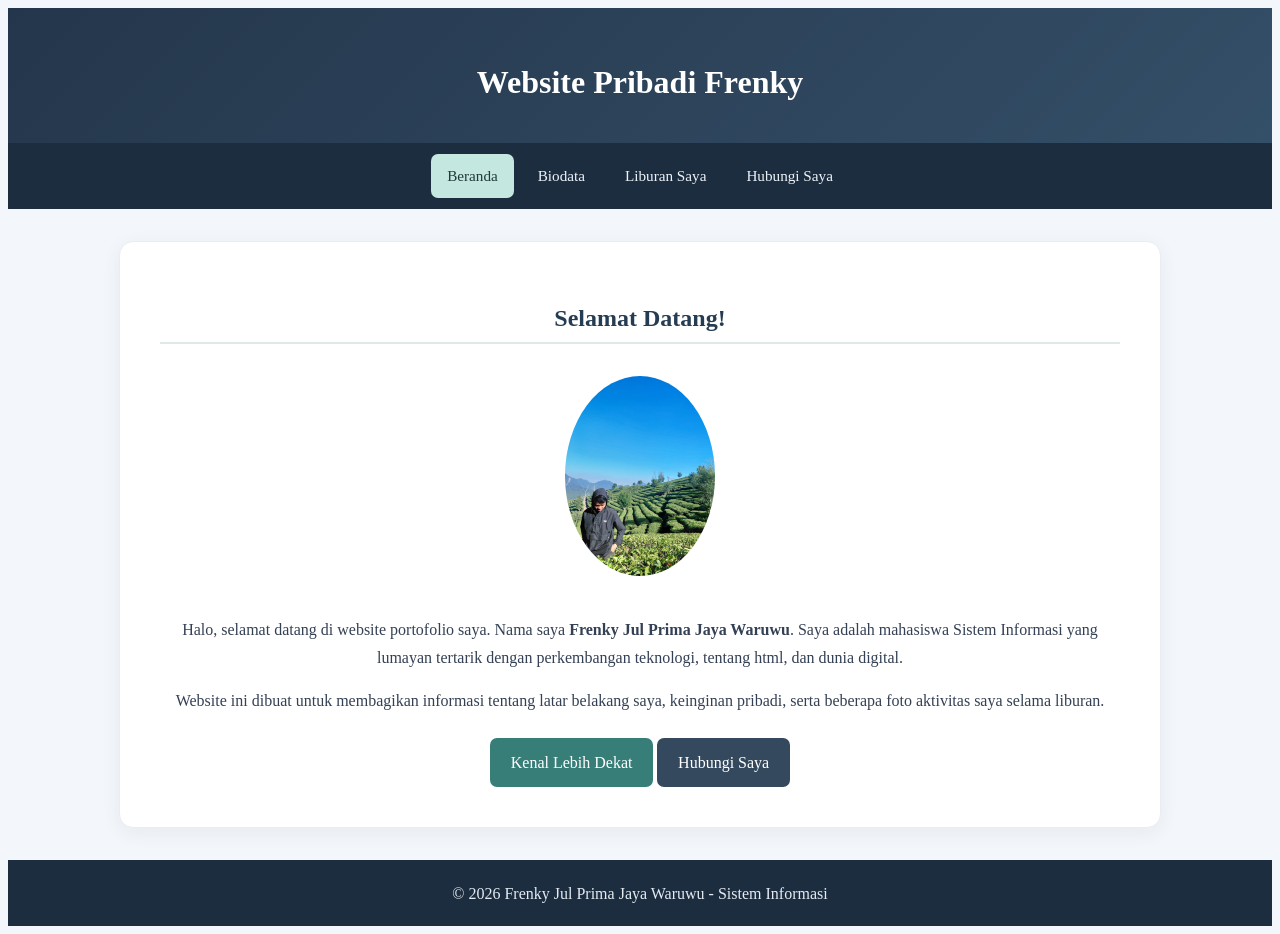
<file: index.html>
<!DOCTYPE html>
<html lang="id">
<head>
    <meta charset="UTF-8">
    <meta name="viewport" content="width=device-width, initial-scale=1.0">
    <title>Beranda | Frenky Waruwu</title>

    <link rel="stylesheet" href="style.css">
</head>
<body>

    <header>
        <h1>Website Pribadi Frenky</h1>
    </header>

    <nav>
        <a href="index.html" class="active">Beranda</a>
        <a href="biodata.html">Biodata</a>
        <a href="myHoliday.html">Liburan Saya</a>
        <a href="contact.html">Hubungi Saya</a>
    </nav>

    <main>
        <div style="text-align: center;">
            <h2>Selamat Datang!</h2>
            <img src="profil.jpeg" alt="Foto Frenky" style="width: 150px; border-radius: 50%; margin: 1rem 0;">
            
            <p>Halo, selamat datang di website portofolio saya. Nama saya <strong>Frenky Jul Prima Jaya Waruwu</strong>. Saya adalah mahasiswa Sistem Informasi yang lumayan tertarik dengan perkembangan teknologi, tentang html, dan dunia digital.</p>
            
            <p>Website ini dibuat untuk membagikan informasi tentang latar belakang saya, keinginan pribadi, serta beberapa foto aktivitas saya selama liburan.</p>

            <!-- Ajakan Bertindak (Call-to-Action) -->
            <a href="biodata.html" class="btn">Kenal Lebih Dekat</a>
            <a href="contact.html" class="btn" style="background-color: #34495e;">Hubungi Saya</a>
        </div>
    </main>

    <footer>
        <p>&copy; 2026 Frenky Jul Prima Jaya Waruwu - Sistem Informasi</p>
    </footer>

</body>
</html>
</file>
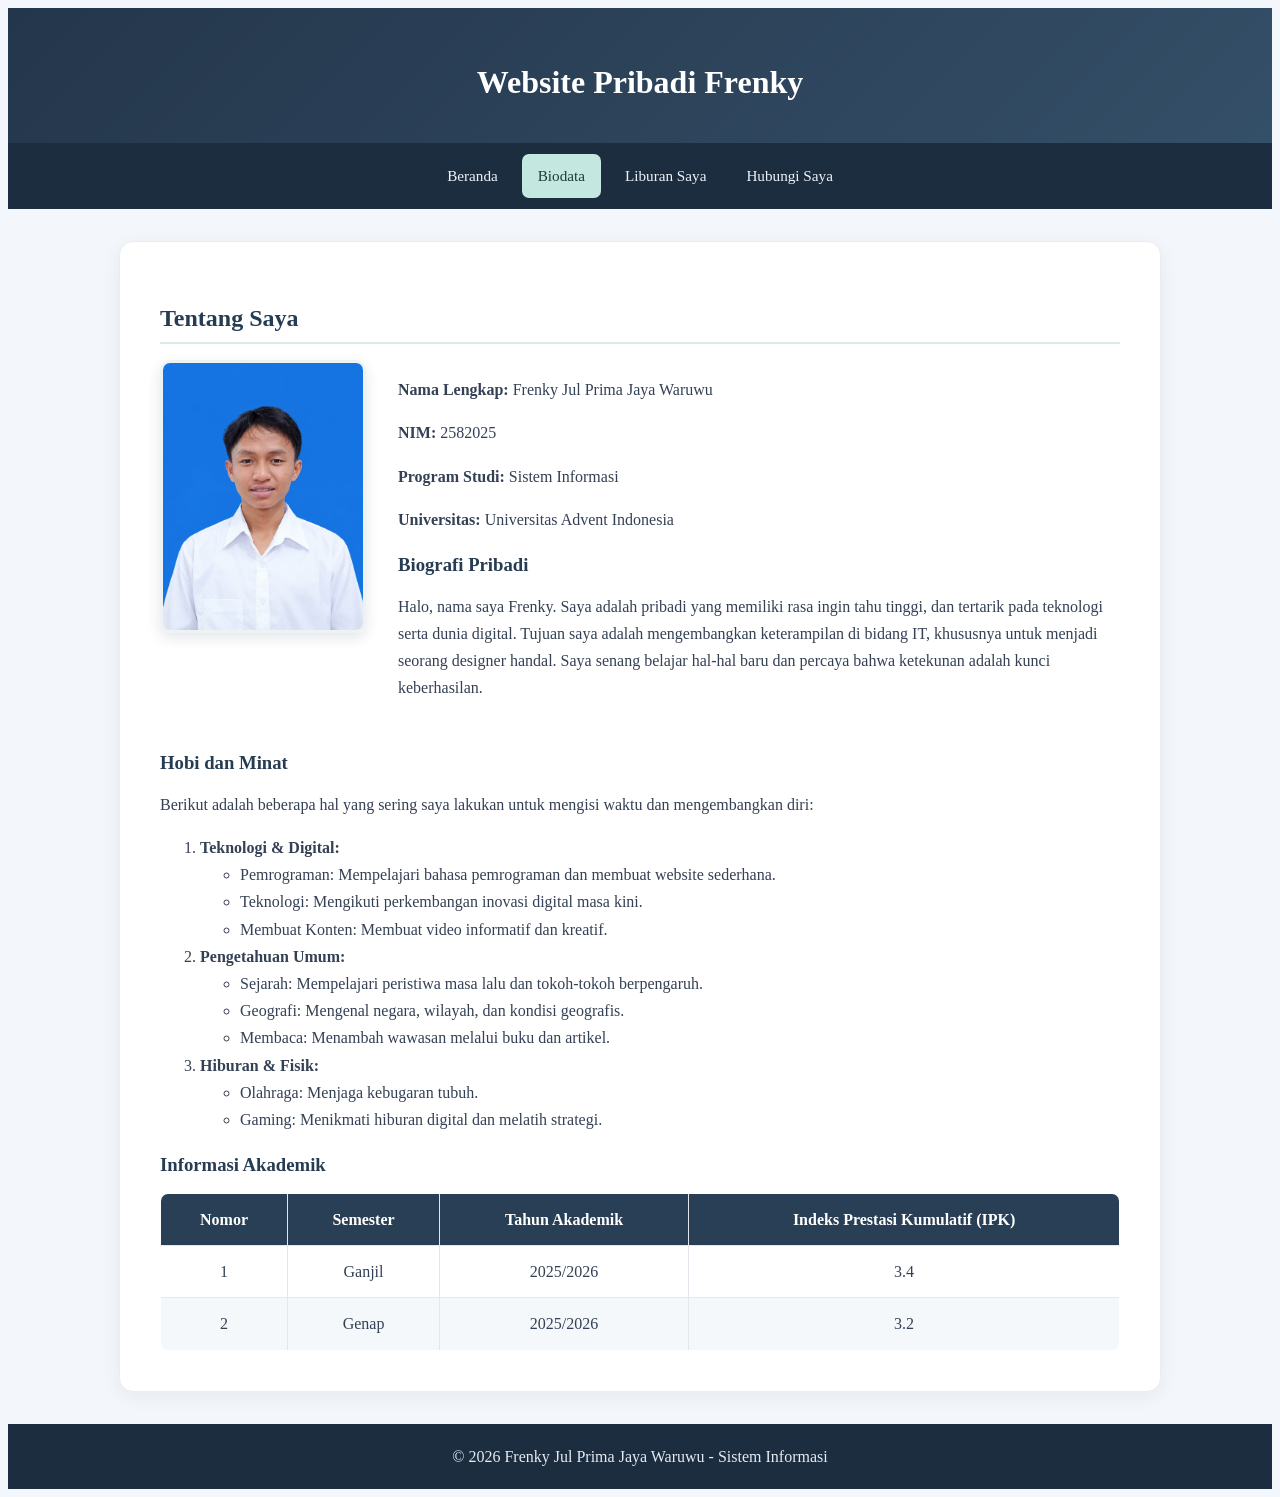
<file: biodata.html>
<!DOCTYPE html>
<html lang="id">
<head>
    <meta charset="UTF-8">
    <meta name="viewport" content="width=device-width, initial-scale=1.0">
    <title>Biodata | Frenky Waruwu</title>
    <link rel="stylesheet" href="style.css">
</head>
<body>

    <header>
        <h1>Website Pribadi Frenky</h1>
    </header>

    <nav>
        <a href="index.html">Beranda</a>
        <a href="biodata.html" class="active">Biodata</a>
        <a href="myHoliday.html">Liburan Saya</a>
        <a href="contact.html">Hubungi Saya</a>
    </nav>

    <main>
        <h2>Tentang Saya</h2>
        
        <div class="bio-layout">
            <img src="profil-frenk.jpeg" alt="Foto Profil Frenky 3x4" class="bio-photo">
            
            <div class="bio-text">
                <p><strong>Nama Lengkap:</strong> Frenky Jul Prima Jaya Waruwu</p>
                <p><strong>NIM:</strong> 2582025</p>
                <p><strong>Program Studi:</strong> Sistem Informasi</p>
                <p><strong>Universitas:</strong> Universitas Advent Indonesia</p>
                
                <h3>Biografi Pribadi</h3>
                <p>Halo, nama saya Frenky. Saya adalah pribadi yang memiliki rasa ingin tahu tinggi, dan tertarik pada teknologi serta dunia digital. Tujuan saya adalah mengembangkan keterampilan di bidang IT, khususnya untuk menjadi seorang designer handal. Saya senang belajar hal-hal baru dan percaya bahwa ketekunan adalah kunci keberhasilan.</p>
            </div>
        </div>

        <h3>Hobi dan Minat</h3>
        <p>Berikut adalah beberapa hal yang sering saya lakukan untuk mengisi waktu dan mengembangkan diri:</p>
        
        <!-- Daftar HTML Berurutan (Ordered List) & Tidak Berurutan (Unordered List) -->
        <ol>
            <li><strong>Teknologi & Digital:</strong>
                <ul>
                    <li>Pemrograman: Mempelajari bahasa pemrograman dan membuat website sederhana.</li>
                    <li>Teknologi: Mengikuti perkembangan inovasi digital masa kini.</li>
                    <li>Membuat Konten: Membuat video informatif dan kreatif.</li>
                </ul>
            </li>
            <li><strong>Pengetahuan Umum:</strong>
                <ul>
                    <li>Sejarah: Mempelajari peristiwa masa lalu dan tokoh-tokoh berpengaruh.</li>
                    <li>Geografi: Mengenal negara, wilayah, dan kondisi geografis.</li>
                    <li>Membaca: Menambah wawasan melalui buku dan artikel.</li>
                </ul>
            </li>
            <li><strong>Hiburan & Fisik:</strong>
                <ul>
                    <li>Olahraga: Menjaga kebugaran tubuh.</li>
                    <li>Gaming: Menikmati hiburan digital dan melatih strategi.</li>
                </ul>
            </li>
        </ol>

        <h3>Informasi Akademik</h3>
        <!-- Tabel Terstruktur -->
        <table>
            <thead>
                <tr>
                    <th>Nomor</th>
                    <th>Semester</th>
                    <th>Tahun Akademik</th>
                    <th>Indeks Prestasi Kumulatif (IPK)</th>
                </tr>
            </thead>
            <tbody>
                <tr>
                    <td>1</td>
                    <td>Ganjil</td>
                    <td>2025/2026</td>
                    <td>3.4</td>
                </tr>
                <tr>
                    <td>2</td>
                    <td>Genap</td>
                    <td>2025/2026</td>
                    <td>3.2</td>
                </tr>
            </tbody>
        </table>
    </main>

    <footer>
        <p>&copy; 2026 Frenky Jul Prima Jaya Waruwu - Sistem Informasi</p>
    </footer>

</body>
</html>
</file>
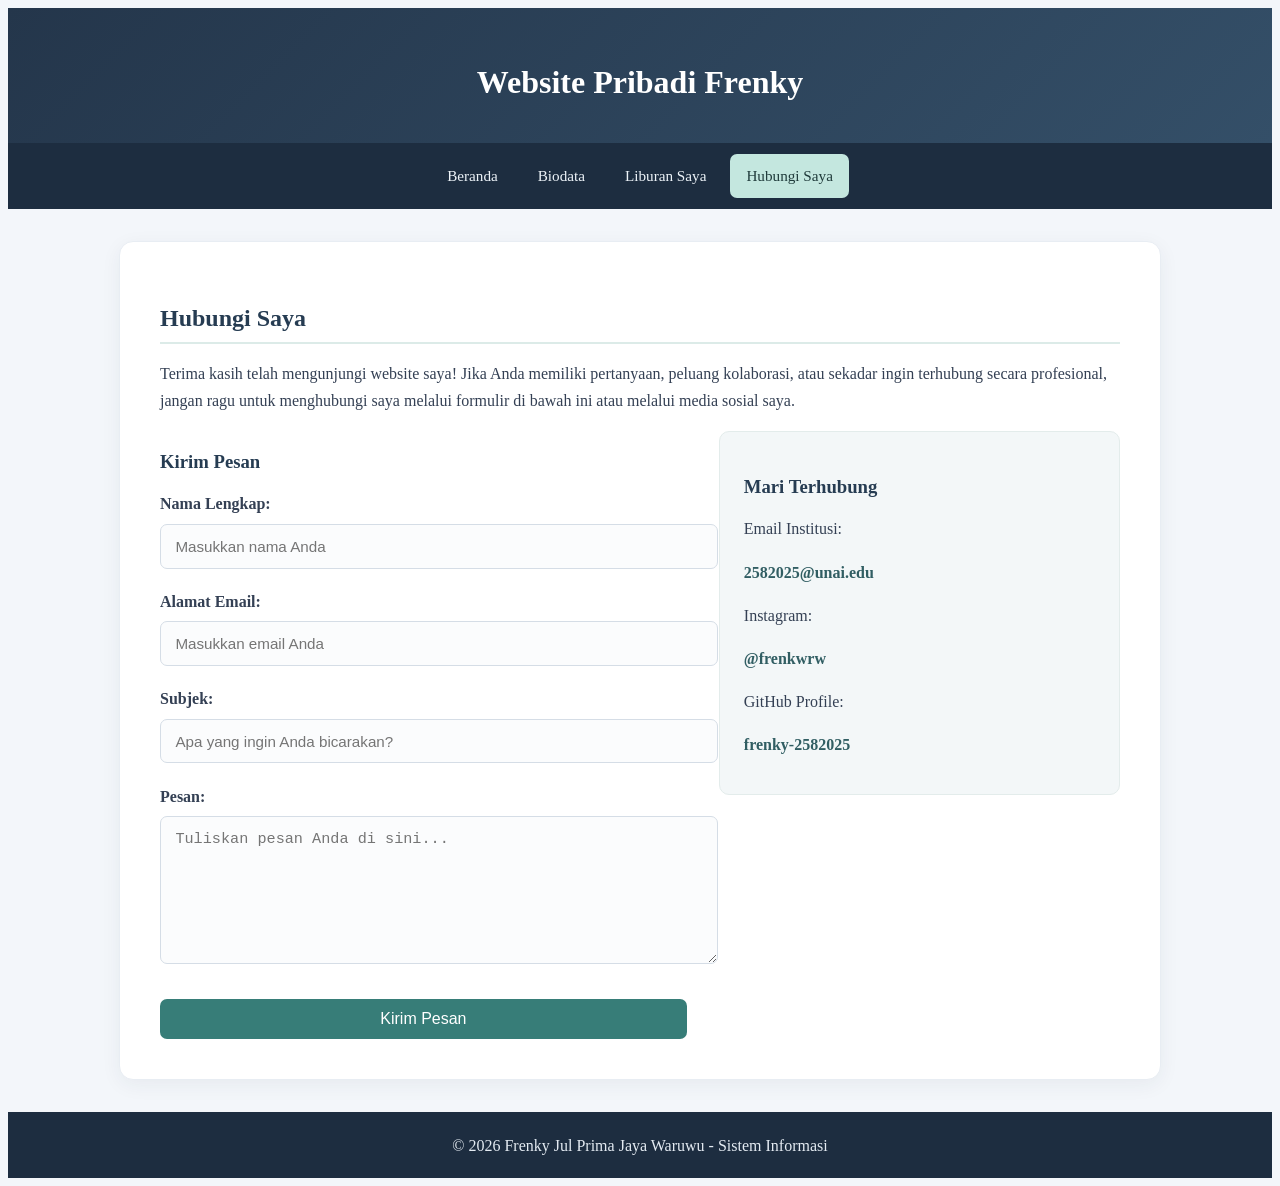
<file: contact.html>
<!DOCTYPE html>
<html lang="id">
<head>
    <meta charset="UTF-8">
    <meta name="viewport" content="width=device-width, initial-scale=1.0">
    <title>Hubungi Saya | Frenky Waruwu</title>
    <link rel="stylesheet" href="style.css">
</head>
<body>

    <header>
        <h1>Website Pribadi Frenky</h1>
    </header>

    <nav>
        <a href="index.html">Beranda</a>
        <a href="biodata.html">Biodata</a>
        <a href="myHoliday.html">Liburan Saya</a>
        <a href="contact.html" class="active">Hubungi Saya</a>
    </nav>

    <main>
        <h2>Hubungi Saya</h2>
        <p>Terima kasih telah mengunjungi website saya! Jika Anda memiliki pertanyaan, peluang kolaborasi, atau sekadar ingin terhubung secara profesional, jangan ragu untuk menghubungi saya melalui formulir di bawah ini atau melalui media sosial saya.</p>

        <div class="contact-container">
            <!-- Formulir Kontak Sesuai Aturan -->
            <div class="contact-form">
                <h3>Kirim Pesan</h3>
                <form action="#" method="get">
                    <div class="form-group">
                        <label for="name">Nama Lengkap:</label>
                        <input type="text" id="name" name="name" required minlength="3" placeholder="Masukkan nama Anda">
                    </div>
                    
                    <div class="form-group">
                        <label for="email">Alamat Email:</label>
                        <input type="email" id="email" name="email" required placeholder="Masukkan email Anda">
                    </div>

                    <div class="form-group">
                        <label for="subject">Subjek:</label>
                        <input type="text" id="subject" name="subject" required placeholder="Apa yang ingin Anda bicarakan?">
                    </div>

                    <div class="form-group">
                        <label for="message">Pesan:</label>
                        <textarea id="message" name="message" rows="5" required minlength="10" placeholder="Tuliskan pesan Anda di sini..."></textarea>
                    </div>

                    <button type="submit" class="btn" style="width: 100%; border: none; font-size: 1rem;">Kirim Pesan</button>
                </form>
            </div>

            <!-- Tautan Media Sosial / Profesional -->
            <div class="social-links">
                <h3>Mari Terhubung</h3>
                
                <p>Email Institusi:</p>
                <a href="mailto:2582025@unai.edu">2582025@unai.edu</a>
                
                <p>Instagram:</p>
                <a href="https://instagram.com/frenkwrw" target="_blank"> @frenkwrw</a>
                
                <p>GitHub Profile:</p>
                <a href="https://github.com/frenky-2582025" target="_blank"> frenky-2582025</a>
            </div>
        </div>
    </main>

    <footer>
        <p>&copy; 2026 Frenky Jul Prima Jaya Waruwu - Sistem Informasi</p>
    </footer>

</body>
</html>
</file>
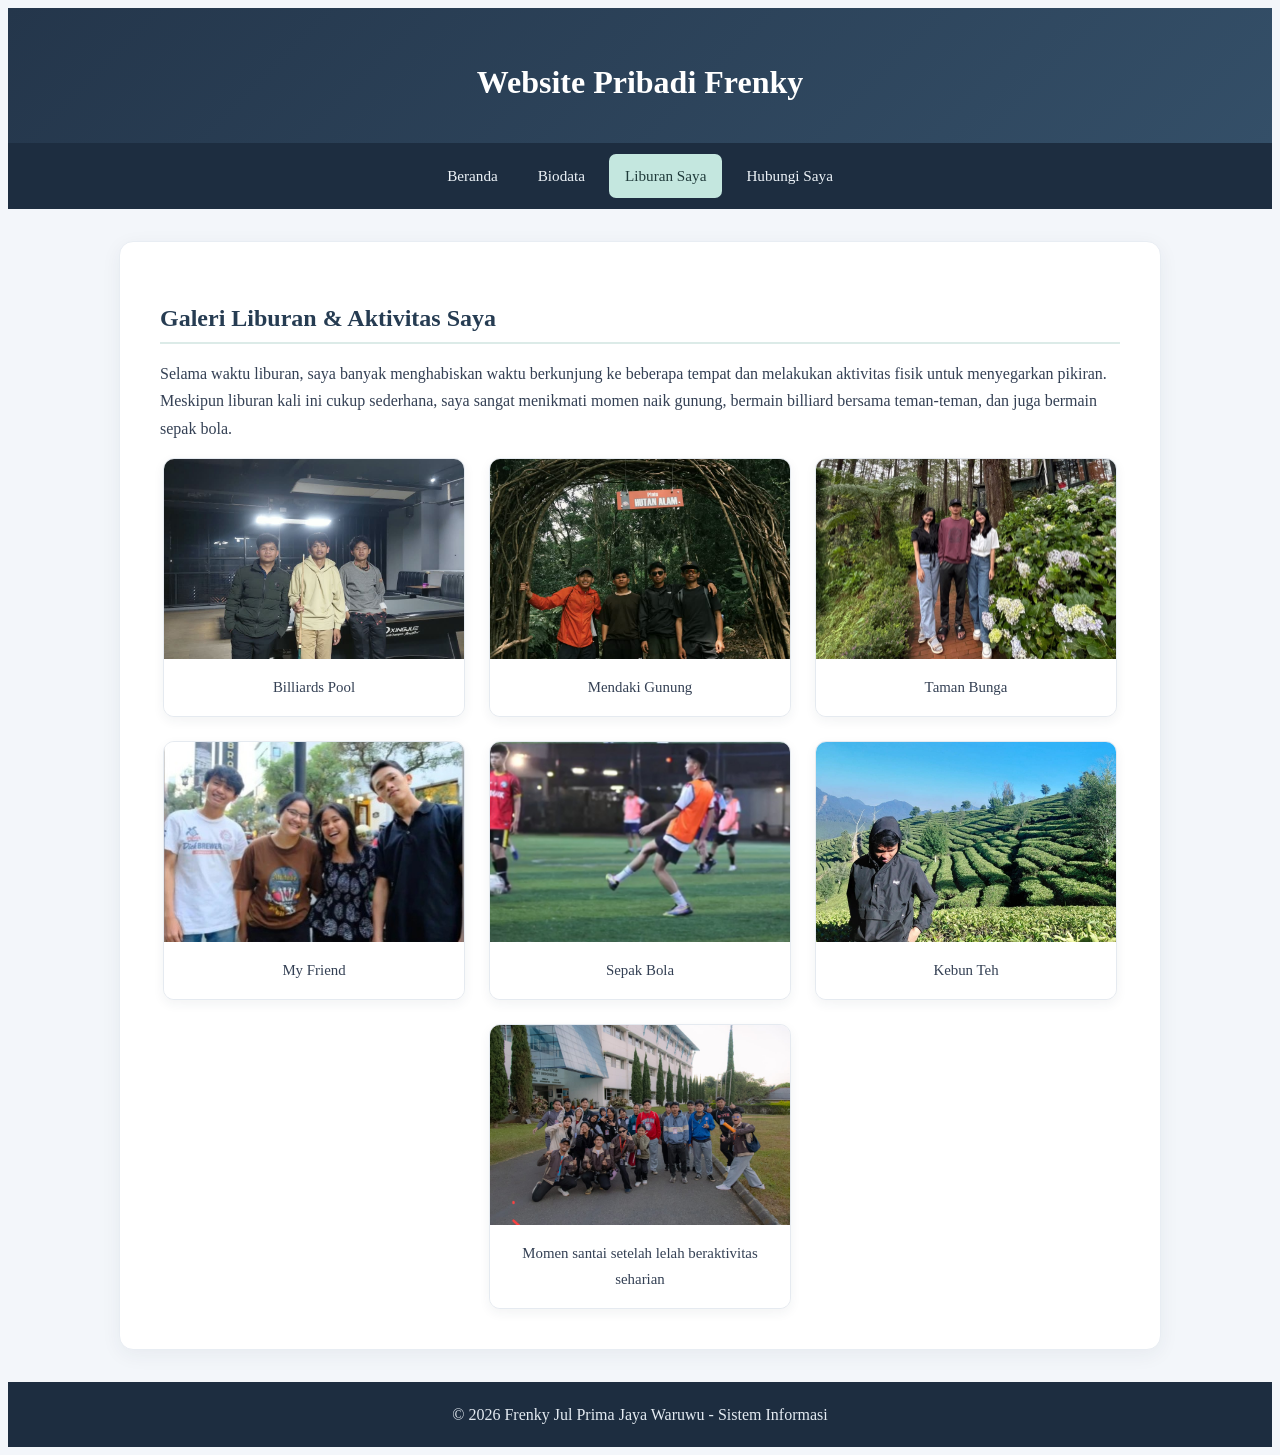
<file: myHoliday.html>
<!DOCTYPE html>
<html lang="id">
<head>
    <meta charset="UTF-8">
    <meta name="viewport" content="width=device-width, initial-scale=1.0">
    <title>Liburan Saya | Frenky Waruwu</title>
    <link rel="stylesheet" href="style.css">
</head>
<body>

    <header>
        <h1>Website Pribadi Frenky</h1>
    </header>

    <nav>
        <a href="index.html">Beranda</a>
        <a href="biodata.html">Biodata</a>
        <a href="myHoliday.html" class="active">Liburan Saya</a>
        <a href="contact.html">Hubungi Saya</a>
    </nav>

    <main>
        <h2>Galeri Liburan & Aktivitas Saya</h2>
        <p>Selama waktu liburan, saya banyak menghabiskan waktu berkunjung ke beberapa tempat dan melakukan aktivitas fisik untuk menyegarkan pikiran. Meskipun liburan kali ini cukup sederhana, saya sangat menikmati momen naik gunung, bermain billiard bersama teman-teman, dan juga bermain sepak bola.</p>
        
        <!-- CSS Flexbox Gallery -->
        <div class="gallery">
            <div class="gallery-item">
                <img src="frenk1.jpeg" alt="Aktivitas Naik Gunung">
                <p>Billiards Pool</p>
            </div>
            
            <div class="gallery-item">
                <img src="frenk2.jpeg" alt="Pemandangan dari Atas Gunung">
                <p>Mendaki Gunung</p>
            </div>

            <div class="gallery-item">
                <img src="frenk3.jpeg" alt="Alam">
                <p>Taman Bunga</p>
            </div>

            <div class="gallery-item">
                <img src="frenk4.jpeg" alt="Kesempatan Billiard bersama teman">
                <p>My Friend</p>
            </div>

            <div class="gallery-item">
                <img src="frenk5.jpeg" alt="main Sepak Bola">
                <p>Sepak Bola</p>
            </div>

            <div class="gallery-item">
                <img src="frenk6.jpeg" alt="Kebun Teh">
                <p>Kebun Teh</p>
            </div>

            <div class="gallery-item">
                <img src="frenk7.jpeg" alt="Momen Istirahat">
                <p>Momen santai setelah lelah beraktivitas seharian</p>
            </div>
        </div>
    </main>

    <footer>
        <p>&copy; 2026 Frenky Jul Prima Jaya Waruwu - Sistem Informasi</p>
    </footer>

</body>
</html>
</file>
<file: style.css>
```css
/* style.css */

/* --- Pengaturan Dasar --- */
* {
    box-sizing: border-box;
    margin: 0;
    padding: 0;
    font-family: 'Segoe UI', Tahoma, Geneva, Verdana, sans-serif;
}

html {
    scroll-behavior: smooth;
}

body {
    display: flex;
    flex-direction: column;
    min-height: 100vh;
    line-height: 1.7;
    background-color: #f3f6fa;
    color: #344054;
}

/* --- Header --- */
header {
    background: linear-gradient(135deg, #24364b, #344f68);
    color: white;
    text-align: center;
    padding: 2rem 1rem;
}

header h1,
header h2,
header h3 {
    color: white;
    margin-bottom: 0.4rem;
}

header p {
    margin-bottom: 0;
    color: #dce6ef;
}

/* --- Navigasi --- */
nav {
    background-color: #1d2d40;
    display: flex;
    justify-content: center;
    flex-wrap: wrap;
    padding: 0.7rem 1rem;
    gap: 0.5rem;
}

nav a {
    color: #edf3f8;
    text-decoration: none;
    padding: 0.55rem 1rem;
    border-radius: 7px;
    transition: background-color 0.25s ease,
                color 0.25s ease;
    font-size: 0.95rem;
}

nav a:hover,
nav a.active {
    background-color: #c4e7df;
    color: #203b3b;
}

/* --- Konten Utama --- */
main {
    flex: 1;
    padding: 2.5rem;
    max-width: 960px;
    margin: 2rem auto;
    width: calc(100% - 2rem);
    background: white;
    border: 1px solid #e8edf3;
    border-radius: 14px;
    box-shadow: 0 5px 20px rgba(31, 48, 68, 0.06);
}

h1,
h2,
h3 {
    margin-bottom: 1rem;
    color: #263c52;
    line-height: 1.35;
}

h2 {
    padding-bottom: 0.5rem;
    border-bottom: 2px solid #dcebe8;
}

p {
    margin-bottom: 1rem;
}

/* --- Tombol --- */
.btn {
    display: inline-block;
    padding: 0.7rem 1.3rem;
    background-color: #377d78;
    color: white;
    text-decoration: none;
    border: none;
    border-radius: 7px;
    margin-top: 0.5rem;
    cursor: pointer;
    transition: background-color 0.25s ease,
                transform 0.25s ease;
}

.btn:hover {
    background-color: #285e5a;
    transform: translateY(-2px);
}

/* --- Footer --- */
footer {
    background-color: #1d2d40;
    color: #e4ebf2;
    text-align: center;
    padding: 1.2rem;
    margin-top: auto;
}

footer p {
    margin: 0;
}

/* --- Biodata: Flexbox --- */
.bio-layout {
    display: flex;
    flex-wrap: wrap;
    align-items: flex-start;
    gap: 2rem;
    margin-bottom: 2rem;
}

.bio-text {
    flex: 1;
    min-width: 250px;
}

.bio-photo {
    width: 100%;
    max-width: 200px;
    aspect-ratio: 3 / 4;
    object-fit: cover;
    border-radius: 10px;
    border: 3px solid #edf3f5;
    box-shadow: 0 5px 14px rgba(31, 48, 68, 0.12);
}

/* --- Tabel --- */
table {
    width: 100%;
    border-collapse: collapse;
    margin-top: 1rem;
    overflow: hidden;
    border-radius: 8px;
}

table,
th,
td {
    border: 1px solid #e1e7ed;
}

th,
td {
    padding: 12px;
    text-align: center;
}

th {
    background-color: #293f55;
    color: white;
}

td {
    background-color: #fff;
}

tr:nth-child(even) td {
    background-color: #f5f8fa;
}

tr:hover td {
    background-color: #eaf4f2;
}

/* --- Galeri Liburan: Flexbox --- */
.gallery {
    display: flex;
    flex-wrap: wrap;
    justify-content: center;
    align-items: stretch;
    gap: 1.5rem;
}

.gallery-item {
    flex: 1 1 250px;
    max-width: 300px;
    border: 1px solid #e5eaf0;
    border-radius: 11px;
    overflow: hidden;
    background-color: white;
    box-shadow: 0 4px 12px rgba(31, 48, 68, 0.06);
    display: flex;
    flex-direction: column;
    transition: transform 0.25s ease,
                box-shadow 0.25s ease;
}

.gallery-item:hover {
    transform: translateY(-4px);
    box-shadow: 0 9px 20px rgba(31, 48, 68, 0.12);
}

.gallery-item img {
    width: 100%;
    height: 200px;
    object-fit: cover;
    display: block;
}

.gallery-item p {
    padding: 1rem;
    text-align: center;
    margin: 0;
    font-size: 0.93rem;
    background: #fff;
    flex: 1;
}

/* --- Formulir Kontak --- */
.contact-container {
    display: flex;
    flex-wrap: wrap;
    gap: 2rem;
}

.contact-form {
    flex: 1.5;
    min-width: 250px;
}

.form-group {
    margin-bottom: 1.2rem;
}

.form-group label {
    display: block;
    margin-bottom: 0.4rem;
    font-weight: 600;
    color: #344054;
}

.form-group input,
.form-group textarea {
    width: 100%;
    padding: 0.8rem 0.9rem;
    border: 1px solid #d5dde6;
    border-radius: 7px;
    background-color: #fbfcfd;
    color: #344054;
    font-size: 0.95rem;
    transition: border-color 0.2s ease,
                box-shadow 0.2s ease;
}

.form-group input:focus,
.form-group textarea:focus {
    outline: none;
    border-color: #57958e;
    box-shadow: 0 0 0 3px rgba(55, 125, 120, 0.12);
    background-color: white;
}

.form-group textarea {
    resize: vertical;
    min-height: 120px;
}

/* --- Tautan Sosial --- */
.social-links {
    flex: 1;
    min-width: 220px;
    background: #f3f7f8;
    padding: 1.5rem;
    border: 1px solid #e3eceb;
    border-radius: 10px;
    align-self: flex-start;
}

.social-links h3 {
    margin-bottom: 1rem;
}

.social-links a {
    display: block;
    margin-bottom: 0.7rem;
    color: #315e63;
    text-decoration: none;
    font-weight: 600;
    transition: color 0.2s ease;
}

.social-links a:hover {
    color: #183c40;
    text-decoration: underline;
}

/* --- Responsif untuk HP dan Tablet --- */
@media (max-width: 600px) {
    header {
        padding: 1.5rem 1rem;
    }

    nav {
        gap: 0.3rem;
        padding: 0.6rem;
    }

    nav a {
        padding: 0.5rem 0
</file>
